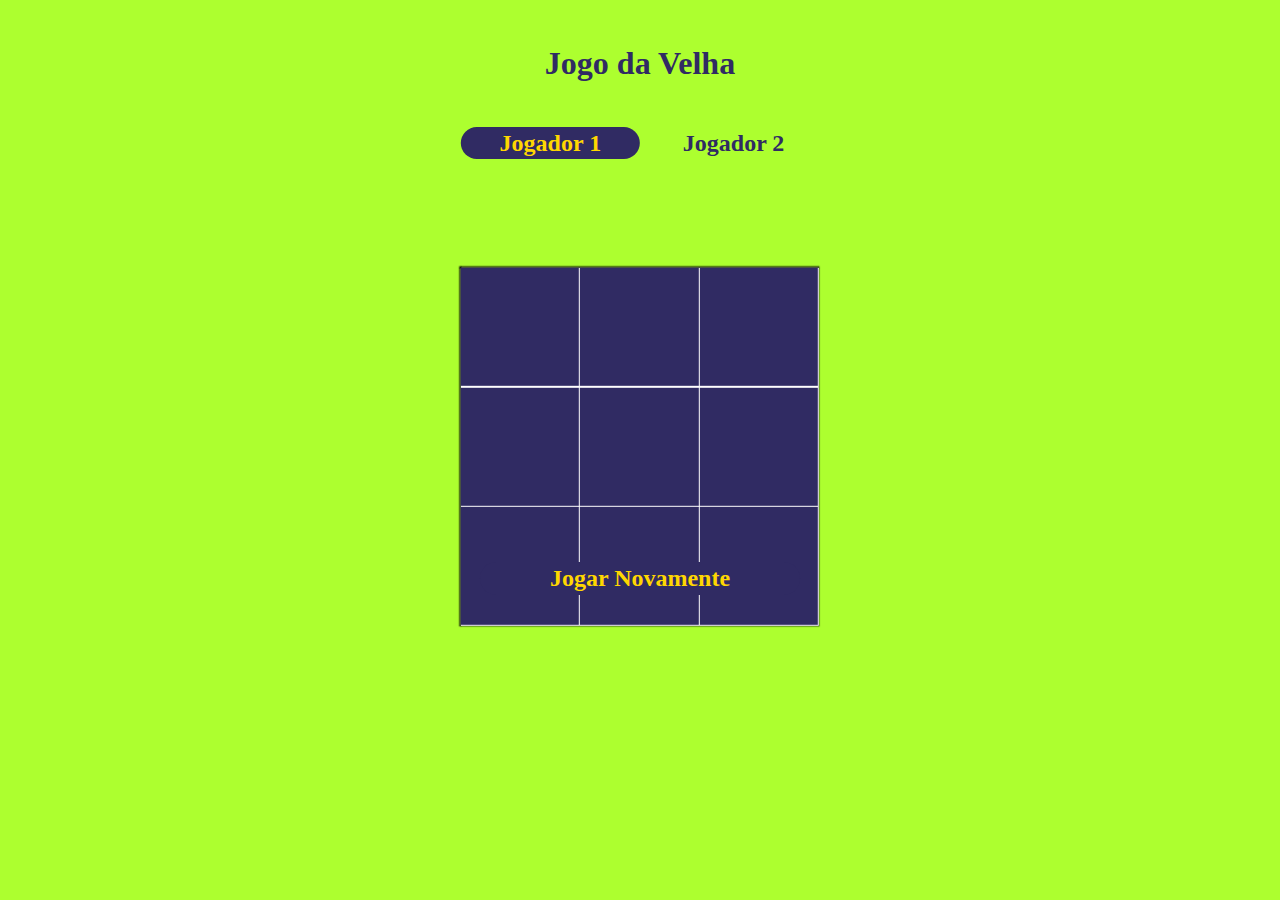
<file: ticTacToe/index.html>
<!DOCTYPE html>
<html>
    <head>
        <meta charset="utf-8">
        <meta name="viewport" content="width=device-width, initial-scale=1">
        <title>Tic_Tac Toe</title>
        <link rel="stylesheet" href="style.css">
    </head>
    <body>
        <h1 class="header">Jogo da Velha</h1>
        <h2 class="player active">Jogador 1</h2>
        <h2 class="player">Jogador 2</h2>
        <main class="container">
            <div class="cell"></div>
            <div class="cell"></div>
            <div class="cell"></div>
            <div class="cell"></div>
            <div class="cell"></div>
            <div class="cell"></div>
            <div class="cell"></div>
            <div class="cell"></div>
            <div class="cell"></div>
        </main>
        <h2 class="win"></h2>
        <h2 class="regame active">Jogar Novamente</h2>
        <script src="script.js"></script>
        <script>
            game.init();
        </script>
    </body>
</html>
</file>
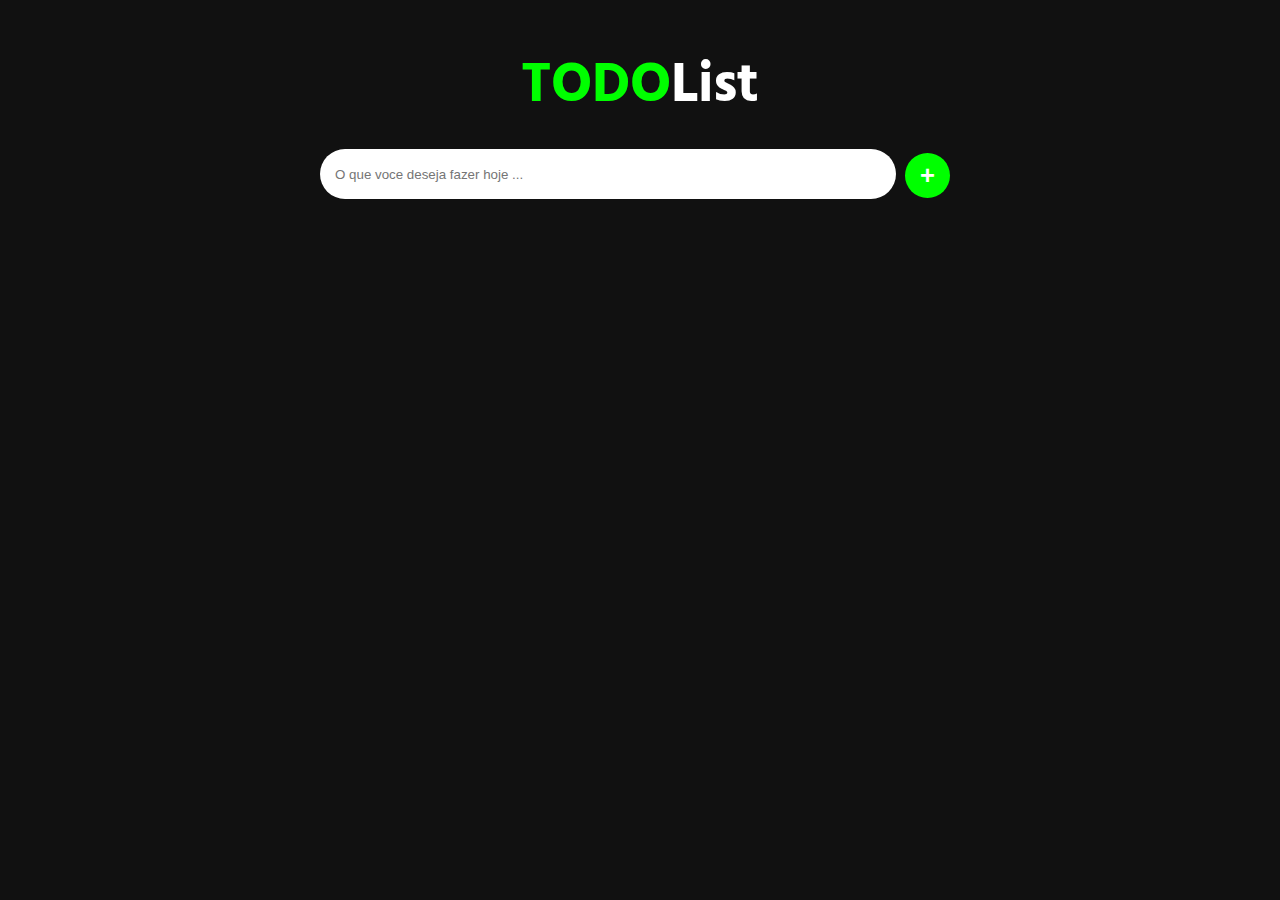
<file: toDoList/index.html>
<!DOCTYPE html>
<html>
    <head>
        <meta charset="utf-8">
        <meta name="viewport" content="width=device-width, initial-scale=1">
        <title>TODO List</title>
        <link href="https://fonts.googleapis.com/css2?family=Hind:wght@500&display=swap" rel="stylesheet">
        <link rel="stylesheet" href="style.css">
    </head>
    <body>
        <h1><span>TODO</span>List</h1>
        <div class="container">
            <input class="entrada" type="text" placeholder="O que voce deseja fazer hoje ...">
            <button class="addButton">+</button>
        </div>
        <!--<div class="container2">
                <input class="saida" type="text" disabled>
                <button class="botoes" id="edit">EDIT</button>
                <button class="botoes" id="remove">REMOVE</button>
        </div>-->
        <!--<div class="container2">
            <input class="saida" type="text" disabled>
            <button class="botoes" id="edit">EDIT</button>
            <button class="botoes" id="remove">REMOVE</button>
        </div>-->
        <script src="script.js" type="text/javascript"></script>
    </body>
</html>
</file>
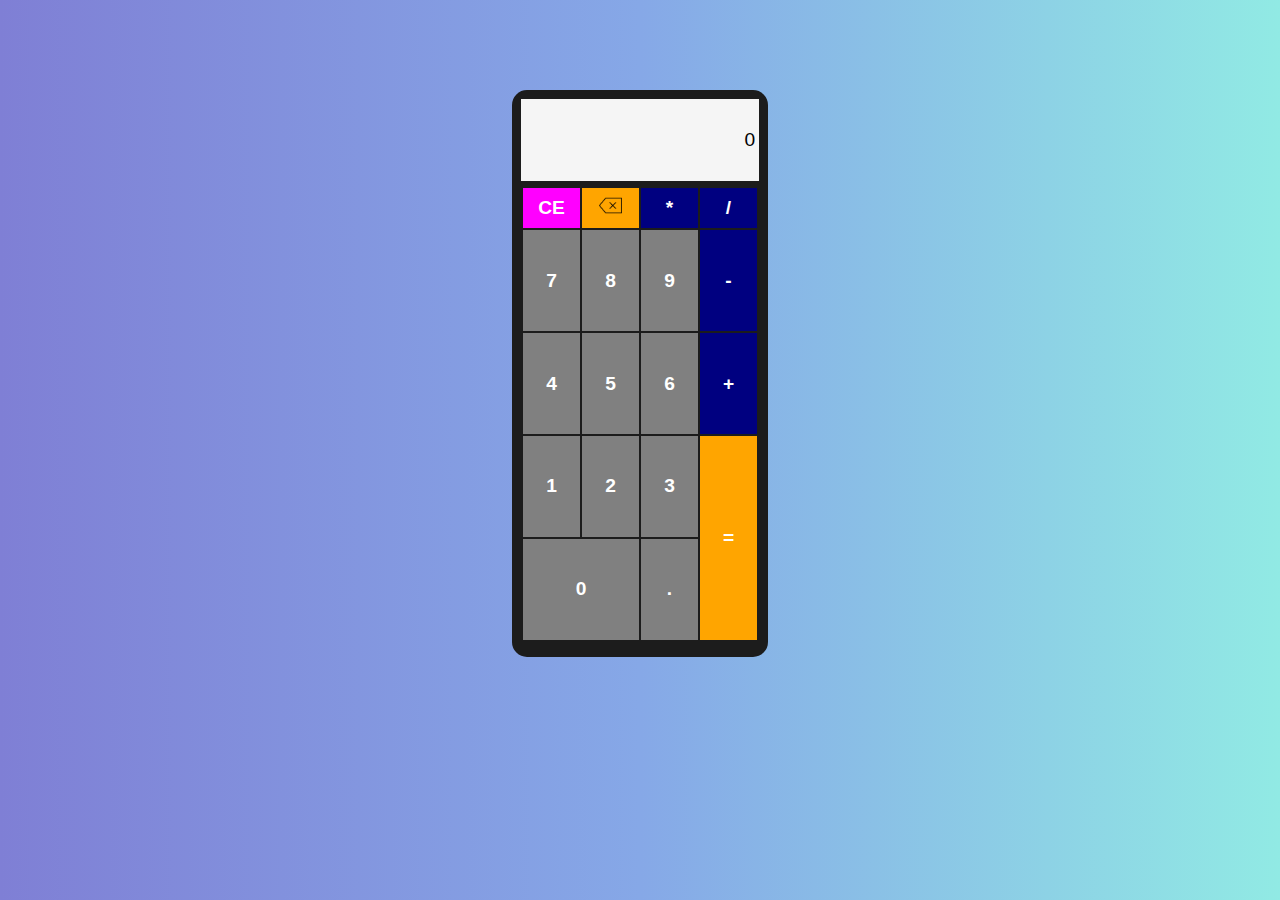
<file: calculator/calculador.html>
<!DOCTYPE HTML>
<html>
    <head>
        <meta charset="utf-8">
        <meta name="viewport" content="width=device-width, initial-scale=1">
        <link rel="stylesheet" href="style.css">
    </head>
    <body>
        <main class="calculator">
            <input class="display" type="text" value="0" autocomplete="off">
            <table >
                <tr class=" firsts header-buttons">
                    <td id="ce">CE</td>
                    <td id="delete"><img src="x-button.png"></td>
                    <td class="number operator">*</td>
                    <td class="number operator">/</td>
                </tr>
                <tr class="firsts line2">
                    <td class="number">7</td>
                    <td class="number">8</td>
                    <td class="number">9</td>
                    <td class="number operator">-</td>
                </tr>
                <tr class="firsts line3">
                    <td class="number">4</td>
                    <td class="number">5</td>
                    <td class="number">6</td>
                    <td class="number operator">+</td>
                </tr>
                <tr class="line4">
                    <td class="number">1</td>
                    <td class="number">2</td>
                    <td class="number">3</td>
                    <td id="equal" rowspan="2">=</td>

                </tr>
                <tr class="line5">
                    <td class="number" colspan="2">0</td>
                    <td class="number" class="operator">.</td>
                </tr>
            </table>
        </main>
        <script src="script.js" ></script>
    </body>
</html>
</file>
<file: ticTacToe/style.css>
* {
    padding: 0;
    margin: 0;
    box-sizing: border-box;
}
html, body {
    position: relative;
    width: 100%;
    height: 100%;
    background: greenyellow;
}

.header {
    position: relative;
    top: 5%;
    font-size: 200%;
    color: #302b63;
    font-weight: bold;
    text-align: center;
}

.player {
    position: relative;
    font-size: 150%;
    top: 10%;
    display: inline-block;
    width: 14vw;
    text-align: center;
    color: #302b63;
    left: 50%;
    transform: translateX(-100%);
}

.active {
    color: #FFD700;
    font-weight: bold;
    background-color: #302b63;
    border-radius: 20px;
    padding: 0.2%;
}

.container {
    position: relative;
    width: 28vw;
    height: 28vw;
    display: grid;
    background-color: #FFFFFF;
    grid-template-columns: 33% 33% 33%;
    grid-template-rows: 33% 33% 33%;
    grid-gap: 0.33%;
    top: 42%;
    left: 50%;
    transform: translate(-50%,-50%);
    box-shadow: 0 0 1.5px 1.5px black;

}

.cell {
    position: relative;
    background:#302b63;
    justify-items: center;
    align-items: center;
    color: white;
    font-size: 7vw;
    text-align: center;
    line-height: 100%;
    cursor: pointer;
}

.win {
    text-align: center;
}

.regame {
    position: relative;
    top: 15%;
    display: inline-block;
    width: 25vw;
    left: 50%;
    transform: translateX(-50%);
    text-align: center;
    cursor: pointer;
}

@media only screen and (max-width: 700px) {
    .container {
        width: 99vw;
        height: 99vw;
        top: 10%;
        left: 0.5%;
        transform: none;
    }

    .cell {
        line-height: 33vw;
        font-size: 18vw;
    }
}
</file>
<file: toDoList/style.css>
* {
    padding: 0;
    margin: 0;
    box-sizing: border-box;
}

body {
    height: 100%;
    width: 100%;
    background-color: #111;
    color: white;
}

h1 {
    position: relative;
    color: white;
    font-size: 3.5em;
    text-align: center;
    font-family: 'Hind', sans-serif;
    top: 3.3vw;
}

h1 span {
    color: lime;
}

.container {
    position: relative;
    background-color: none;
    width: 50vw;
    margin: auto;
    top: 3.6vw;
}

.entrada {
    position: relative;
    left: 0;
    width: 90%;
    height: 50px;
    border-radius: 25px;
    padding-left: 15px;
    margin-right: 5px;
    margin-top: 12px;
    border: 0;
}

.addButton {
    margin-top: 12px;
    position: relative;
    border: 0;
    top: 5px;
    position: relative;
    height: 3.5vw;
    width: 3.5vw;
    border-radius: 25px;
    text-align: center;
    line-height: 100%;
    color: white;
    background-color: lime;
    font-weight: bold;
    font-size: 2vw;
    cursor: pointer;
}

.addButton:hover {
    opacity: 0.8;
}

.container2 {
    position: relative;
    width: 50%;
    height: auto;
    margin: auto;
    background-color: none;
    top: 14vh;
    padding-bottom: 2px;
    border-bottom: 2px solid white;
    display: block;
    margin-bottom: 2vh;

}

.saida {
    position: relative;
    width: 79%;
    height: 5vh;
    background: none;
    border: none;
    color: white;
    padding-left: 5%;
    font-size: 1.2em;
}

.botoes {
    position: relative;
    display: inline-block;
    width: 9%;
    height: 5vh;
    margin-left: 0%;
    font-size: 1.2vw;
    background-color: white;
    background: none;
    border: none;
    font-weight: bold;
    cursor: pointer;
}

#edit {
    color: lime;
}

#remove {
    color: red;
}
</file>
<file: calculator/style.css>
* {
    padding: 0;
    margin: 0;
    box-sizing: border-box;
}
html, body {
    width: 100%;
    height: 100%;
    background: linear-gradient(to right, #7F7FD5,#86A8E7,#91EAE4);
}
main {
    position: relative;
    width: 20%;
    height: 63%;
    top: 10%;
    margin: auto;
    background-color: #1c1c1c;
    border-radius: 15px;
    padding: 0.7%;
}
.display {
    background-color: whitesmoke;
    border: none;
    width: 100%;
    height: 15%;
    direction: rtl;
    padding-right: 4px;
    font-size: 1.2em;
}
table, tr, td {
    border: 1px solid black;
    /* border-collapse: collapse; */
}
table {
    position: relative;
    width: 100%;
    margin-top: 2%;
    height: 83%;
    border: none;
    font-weight: bold;
    font-size: 1.2em;
    font-family: Verdana, Geneva, Tahoma, sans-serif;
    color: white;
    border-spacing: 2px;
}
tr {
    height: 20%;
    text-align: center;
    background-color: grey;
    cursor: pointer;
}
td {
    border: none;
}
td:hover {
    background-color: #B0C4DE;
}
.header-buttons {
    position: relative;
    background-color: #FF00FF;
    height: 8%;
    text-align: center;
    margin-bottom: 0;
}
#delete {
    background-color: orange;
}
#delete img {
    position: relative;
    width:40%;
    height: 30%:
}
.header-buttons td {
    width: 22%;
}
.line2, .line3 {
    text-align: center;
    font-weight: bold;
    background-color: grey;
}
.operator {
    background-color:#000080;
}
#equal {
    background-color: orange;
}

@media only screen and (max-width: 800px) {
    main {
        width: 99%;
        height: 99.9%;
        top:0.2%;
        padding: 2.5%;
        border-radius: 1px;
    }
    table {font-size: 1.8em;}
    .display {font-size: 1.8em;}
}
@media only screen and (max-width: 800px) and (orientation:landscape) {
    main {width: 70%;}
    table {font-size: 1.3em;}
    .display {font-size: 1.4em;}
}
</file>
